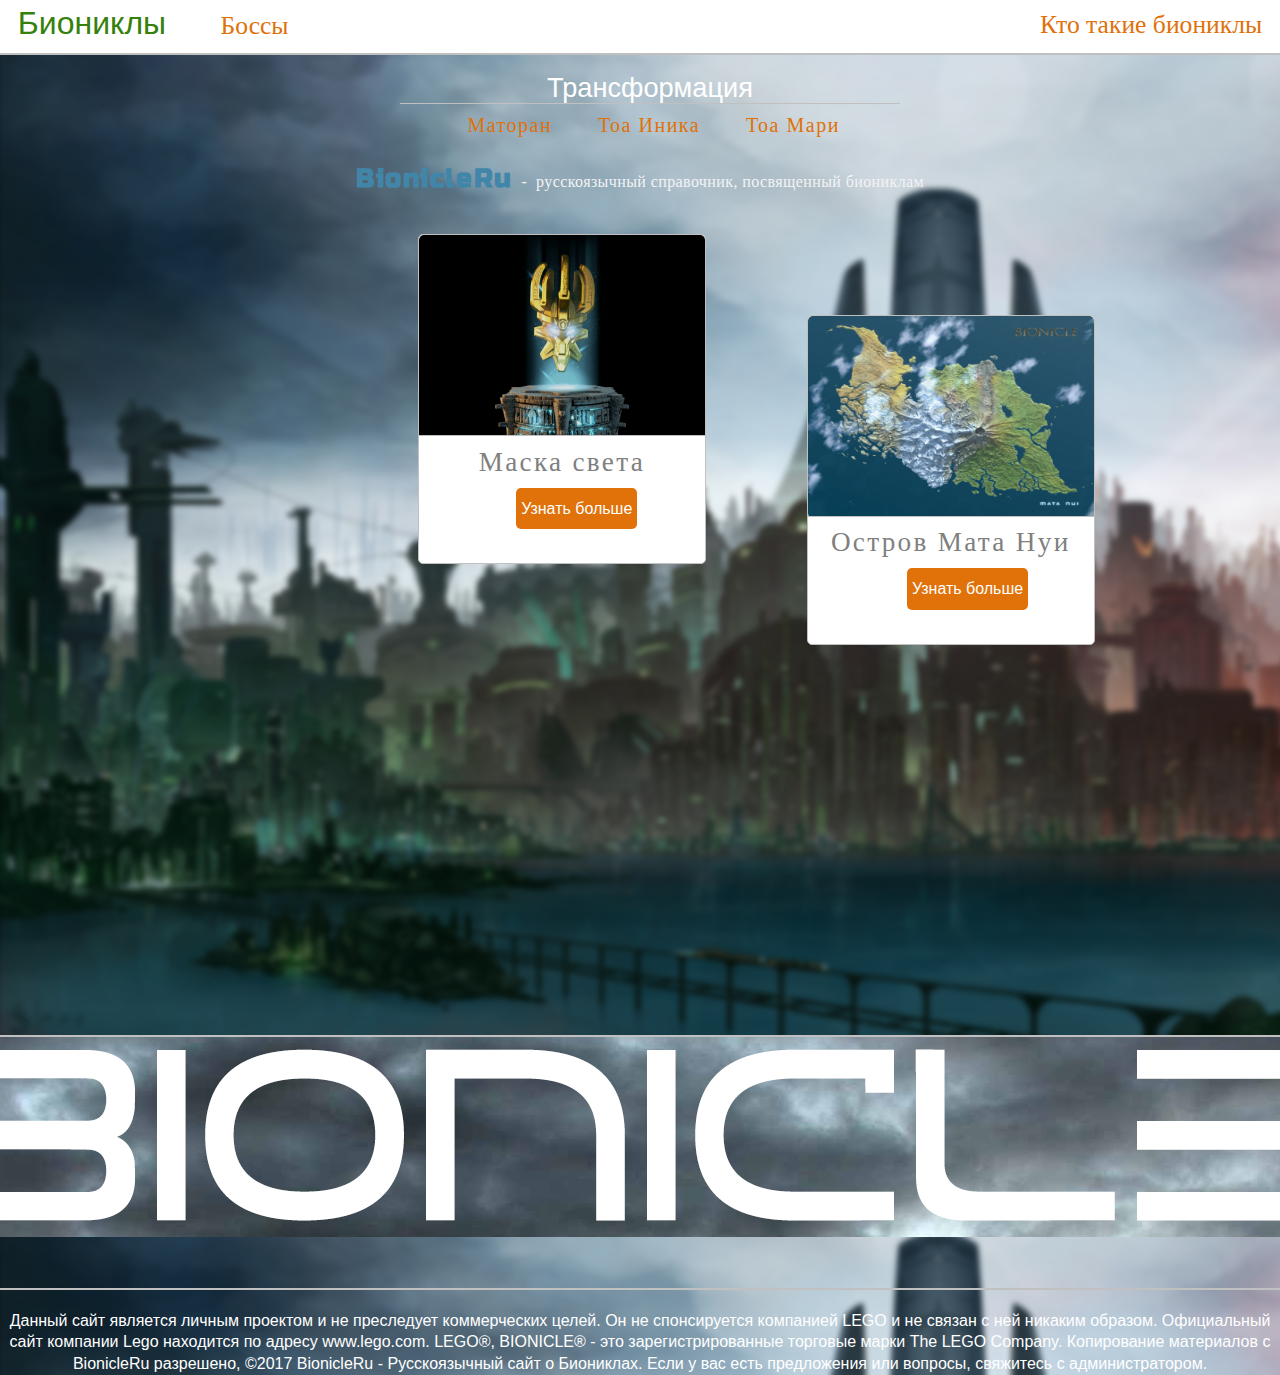
<file: index.html>
<!DOCTYPE html>
<html>

<head>

	<meta http-equiv="Content-Type" content="text/html; charset=UTF-8" />
	<meta name="keywords" content="bionicle, bionicle heroes, lego" />
	<meta name="description" content="Информация о биониклах, справочник о биониклах" />
	<link href="css/style.css" rel="stylesheet" type="text/css" />
	<link href="images/control256.ico" rel="shortcut icon" type="image/x-icon" />
<style>
@import url('https://fonts.googleapis.com/css?family=Russo+One');
</style>
	<title>BionicleRu</title>

</head>

<body>

		<header>
			<!-- Кнопки Биониклы и Боссы -->
			<a href="index.html" title="На главную" id="logo">Биониклы</a>
			<a href="Boss.html" title="Все о Боссах" class="Boss">Боссы</a>
			<a href="about.html" title="Что здесь происходит?" class="about">Кто такие биониклы</a>
		</header>
		   <!-- Невидимый блок для отступа выше меню -->
		<div class="clear">
			<br/>
		</div>
		
		<!-- Начало меню -->
		<center>
			<div id="menu">Трансформация
				<hr/>
			</div>
			
			<div id="menuHrefs">
				<a href="Matoran.html">Маторан</a>
				<a href="Inika.html">Тоа Иника</a>
				<a href="Mari.html">Тоа Мари </a>
			</div>
		</center>
		<!-- Конец меню -->
		
		<p id="description"><b id="BionicleRu">BionicleRu</b> &nbsp;-&nbsp; русскоязычный справочник, посвященный биониклам</p>
		<div class="clear">
			<br/>
		</div>
		<!-- Начало статей -->
		<div id="wrapper">
			<div id="articles">
			
				<div class="clear"></div>
				
				<div id="article-1">
					<img src="images/mask-of-creation.png">
					<h2>Маска света</h2>
					<a href="/hrefs-1">
					<div>Узнать больше</div>
			      </a> 	
				</div>
					<div id="article-2">
					<img src="images/world-of-boinicle.jpg">
					<h2>Остров Мата Нуи</h2>
					<a href="/hrefs-1">
					<div>Узнать больше</div>
			      </a> 	
				</div>
				
			</div>
			
		</div>
     
      <!-- Что-то важное -->  
		<div class="clear">
		<!-- Конец чего-то важного -->
		<!-- Начало фото-панорамы с текстом внутри -->
		
			<div id="main_soc_block">
			</div>
		</div>
      <!-- Конец фото-панорамы с текстом внутри --> 
      <!-- Начало футера -->


		<div id="rights">
		
		Данный сайт является личным проектом и не преследует коммерческих целей. Он не спонсируется компанией LEGO и не связан с ней никаким образом. Официальный сайт компании Lego находится по адресу www.lego.com. LEGO®, BIONICLE® - это зарегистрированные торговые марки The LEGO Company. Копирование материалов с BionicleRu разрешено, ©2017 BionicleRu - Русскоязычный сайт о Биониклах. Если у вас есть предложения или вопросы, свяжитесь с администратором.
		
		</div>
	
   
	   <!-- Конец футера -->
</body>

</html>
</file>
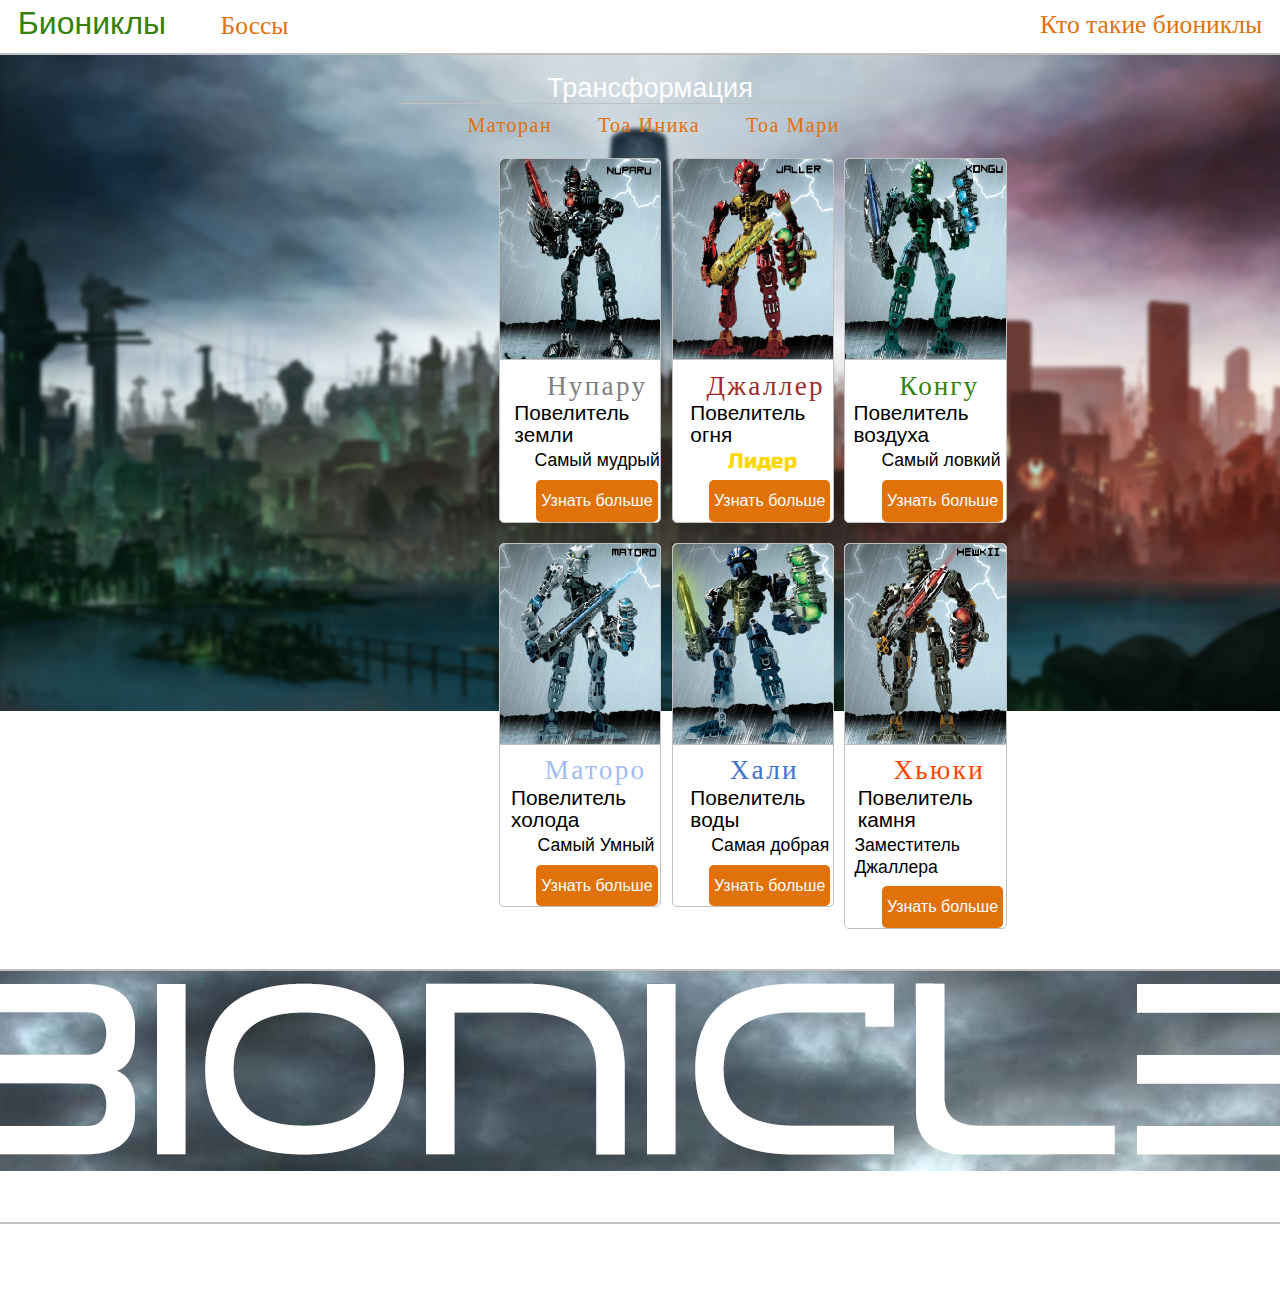
<file: Inika.html>
<!DOCTYPE html>
<html>

<head>
	<!-- Начало мета данных -->
	<meta http-equiv="Content-Type" content="text/html; charset=UTF-8" />
	<meta name="keywords" content="test, site, website" />
	<meta name="description" content="Информация о биониклах" />
	<link href="css/style-2.css" rel="stylesheet" type="text/css" />
	<link href="images/control256.ico" rel="shortcut icon" type="image/x-icon" />
	<link href="https://fonts.googleapis.com/css?family=Russo+One" rel="stylesheet">
	<link href="https://fonts.googleapis.com/css?family=Scada" rel="stylesheet">
	
	<style>
		@import url('https://fonts.googleapis.com/css?family=Cuprum');
	</style>
	
	<style>
		@import url('https://fonts.googleapis.com/css?family=Russo+One');
	</style>

	<title>BionicleRu</title>

</head>
<style>
	body {
		background: url(images/background-city-flhd-1.png) no-repeat;
		-moz-background-size: 100%;
		-webkit-background-size: 100%;
		-o-background-size: 100%;
		background-size: 100%;
	}
	
	
</style>

<body style="background-attachment:fixed" topmargin="0">
	<div id="page-wrap">
		<header>
			<!-- Кнопки Биониклы и Боссы -->
			<a href="index.html" title="На главную" id="logo">Биониклы</a>
			<a href="Boss.html" title="Все о Боссах" class="Boss">Боссы</a>
			<a href="about.html" title="Что здесь происходит?" class="about">Кто такие биониклы</a>
		</header>
		<div class="clear">
			<br/>
		</div>
		<!-- Начало меню -->
		<center>
			<div id="menu">Трансформация
				<hr/>
			</div>
			<div id="menuHrefs">
				<a href="Matoran.html">Маторан</a>
				<a href="Inika.html">Тоа Иника</a>
				<a href="Mari.html">Тоа Мари </a>
			</div>
		</center>
		<!-- Конец меню -->
			<!-- Начало статей и анонсов -->
		<div id="wrapper">
			<div id="articles">

			

				<div id="Nuparu">
					<img src="images/Nuparu.jpg" alt="Изображение" title="Изображение" />
					<h2>Нупару</h2>
					<h1>Повелитель земли</h1>
					<p>Самый мудрый</p>
<!-- Ссылка на продолжение статьи --><a href="/article" title="О бионикле">Узнать больше</a>
				</div>

				<div id="Jaller">
					<img src="images/Jaller.jpg" alt="Изображение" title="Изображение" />
					<h2>Джаллер</h2>
					<h1>Повелитель огня</h1>
					<p>Лидер</p>
					<a href="/article" title="О бионикле">Узнать больше</a>
				</div>

				<div id="Kongu">
					<img src="images/Kongu.jpg" alt="Изображение" title="Изображение" />
					<h2>Конгу</h2>
					<h1>Повелитель воздуха</h1>
					<p>Самый ловкий</p>
					<a href="/article" title="О бионикле">Узнать больше</a>
				</div>



			</div>
		</div>

		<div id="wrapper">
			<div id="articles">

				<div id="Matoro">
					<img src="images/Matoro.jpg" alt="Изображение" title="Изображение" />
					<h2>Маторо</h2>
					<h1>Повелитель холода</h1>
					<p>Самый Умный</p>
					<a href="/article" title="О бионикле">Узнать больше</a>
				</div>

				<div id="Hahli">
					<img src="images/Hahli.jpg" alt="Изображение" title="Изображение" />
					<h2>Хали</h2>
					<h1>Повелитель воды</h1>
					<p>Самая добрая</p>
					<a href="/article" title="О бионикле">Узнать больше</a>
				</div>

				<dev id="Hewkki">
					<img src="images/Hewkii.jpg" alt="Изображение" title="Изображение" />
					<h2>Хьюки</h2>
					<h1>Повелитель камня</h1>
					<p>Заместитель Джаллера</p>
					<a href="/article" title="О бионикле">Узнать больше</a>
				</div>



			</div>
		</div>
		<div class="clear">
			<div id="main_soc_block">
			</div>
		</div>
      <!-- Конец фото-панорамы с текстом внутри --> 
      <!-- Начало футера -->


		<div id="rights">
		
		Данный сайт является личным проектом и не преследует коммерческих целей. Он не спонсируется компанией LEGO и не связан с ней никаким образом. Официальный сайт компании Lego находится по адресу www.lego.com. LEGO®, BIONICLE® - это зарегистрированные торговые марки The LEGO Company. Копирование материалов с BionicleRu разрешено, ©2017 BionicleRu - Русскоязычный сайт о Биониклах. Если у вас есть предложения или вопросы, свяжитесь с администратором.
		
		</div>
	
   
	   <!-- Конец футера -->
</body>

</html>
</file>
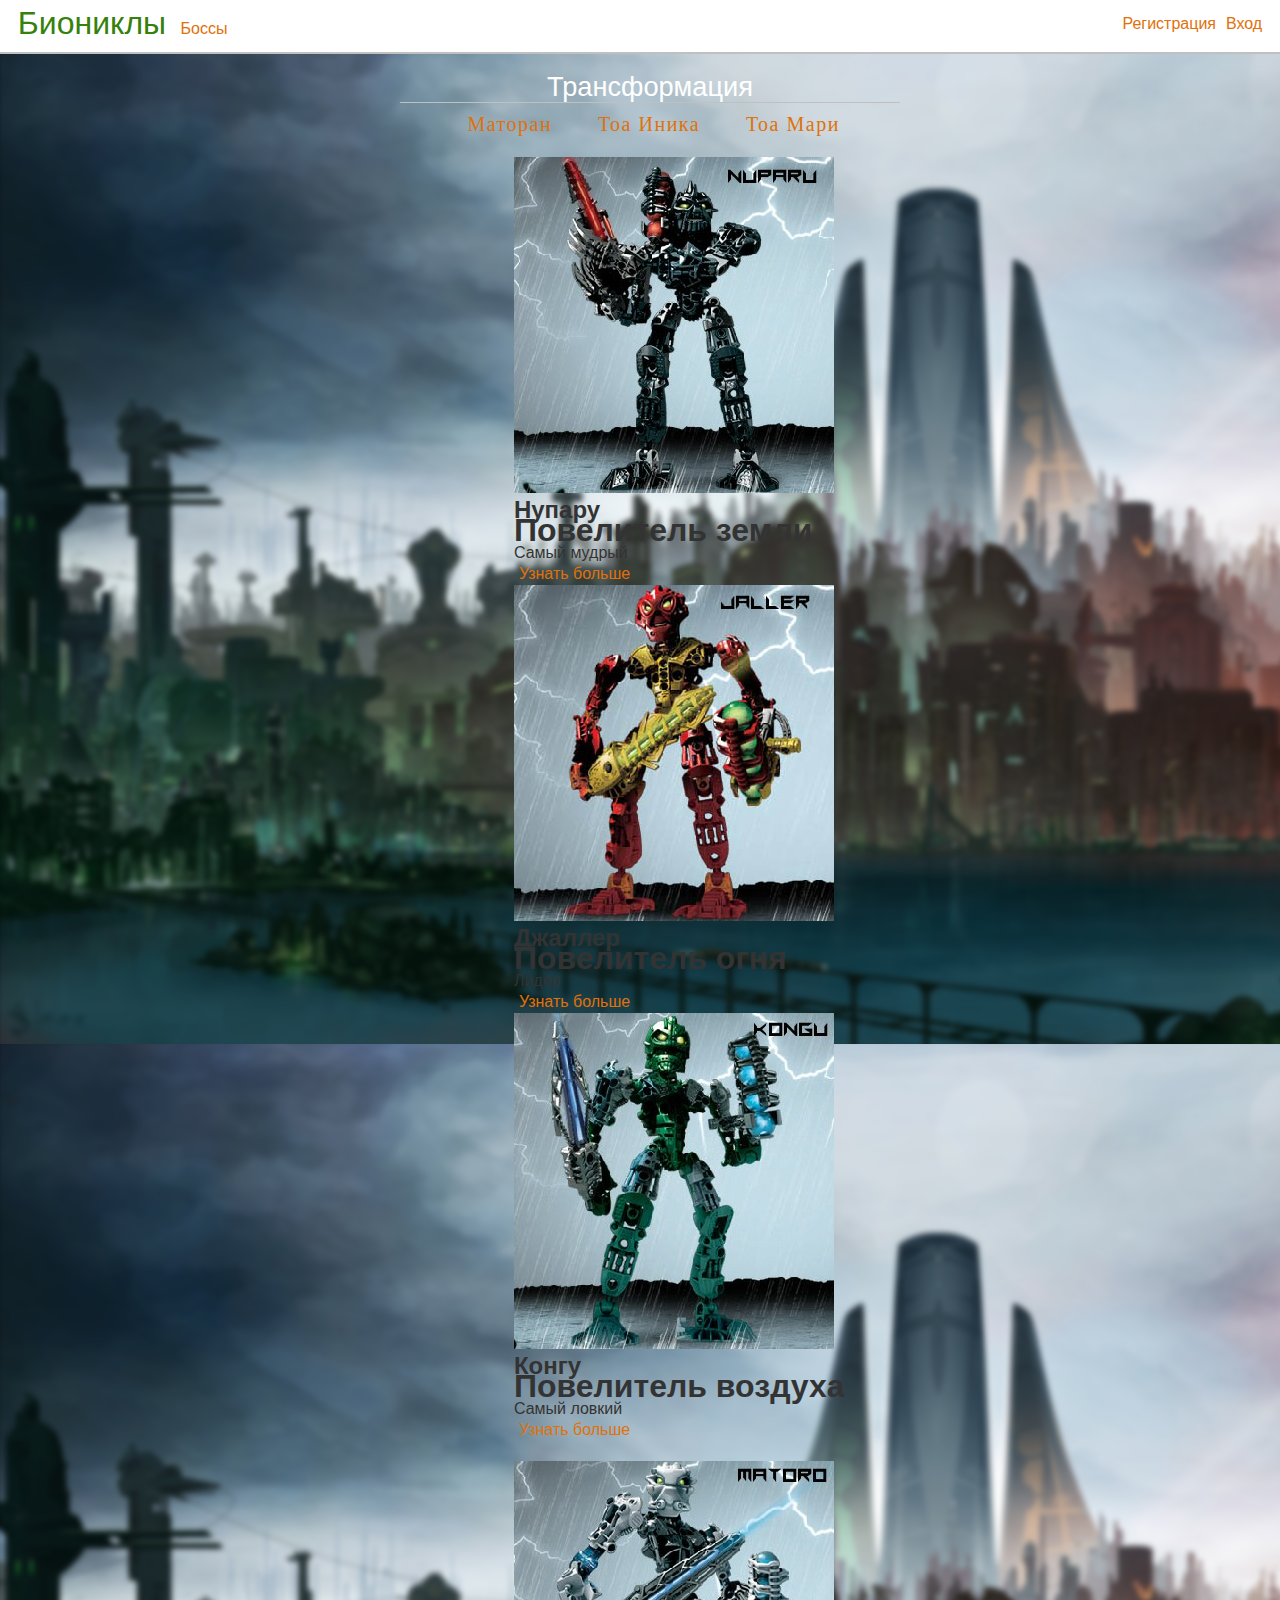
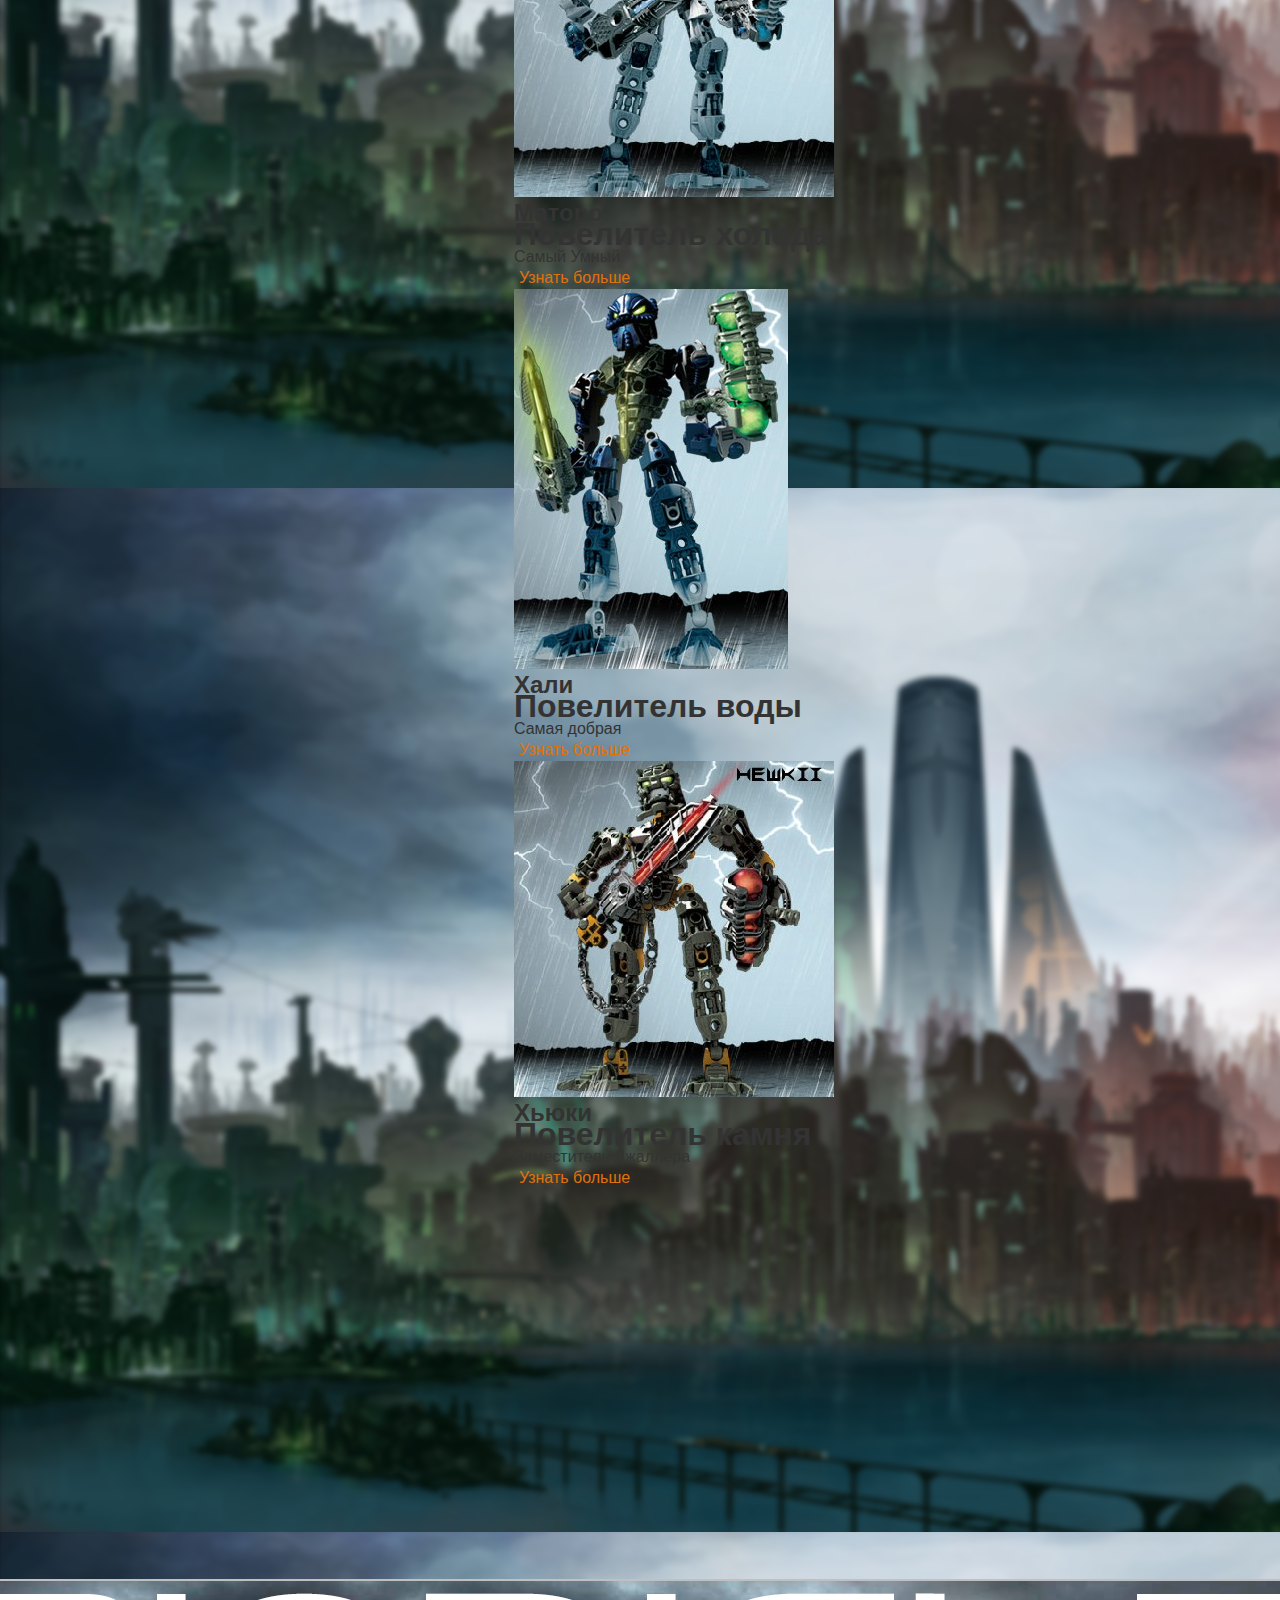
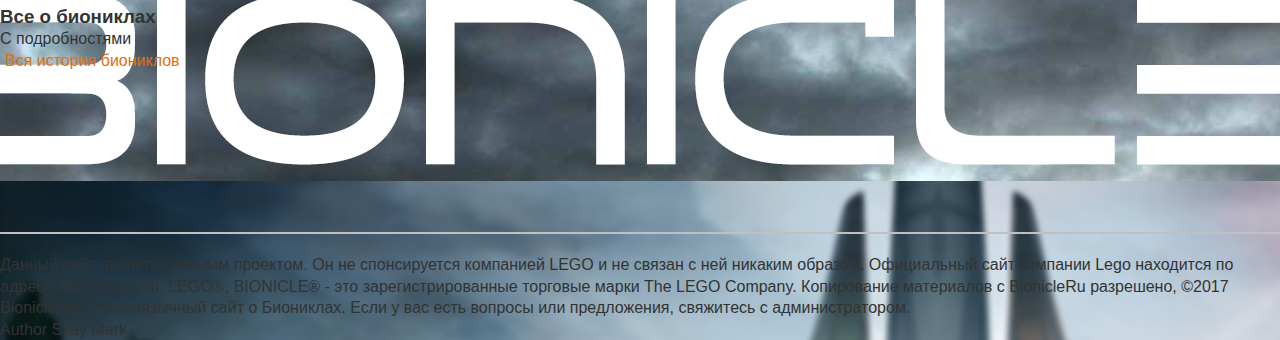
<file: Matoran.html>
<!DOCTYPE html>
<html>

<head>
	<!-- Начало мета данных -->
	<meta http-equiv="Content-Type" content="text/html; charset=UTF-8" />
	<meta name="keywords" content="test, site, website" />
	<meta name="description" content="Информация о биониклах" />
	<link href="css/style.css" rel="stylesheet" type="text/css" />
	<link href="images/control256.ico" rel="shortcut icon" type="image/x-icon" />

	<title>BionicleRu</title>

</head>

<body>
	<div id="page-wrap">
		<header>
			<a href="index.html" title="На главную" id="logo">Биониклы</a>
			<a href="Boss.html" title="Все о Боссах" id="Boss">Боссы</a>
			<span class="right"><span class="contact"><a href="reg.html" title="Регистрирование">Регистрация</a></span><span class="contact"><a href="auth.html" title="Войти">Вход</a></span></span>

		</header>
		<div class="clear">
			<br/>
		</div>
		<!-- Начало меню -->
		<center>
			<div id="menu">Трансформация
				<hr/>
			</div>
			<div id="menuHrefs">
				<a href="Matoran.html">Маторан</a>
				<a href="Inika.html">Тоа Иника</a>
				<a href="Mari.html">Тоа Мари </a>
			</div>
		</center>
		<!-- Конец меню -->
			<!-- Начало статей и анонсов -->
		<div id="wrapper">
			<div id="articles">

			

				<div id="Nuparu">
					<img src="images/Nuparu.jpg" alt="Изображение" title="Изображение" />
					<h2>Нупару</h2>
					<h1>Повелитель земли</h1>
					<p>Самый мудрый</p>
<!-- Ссылка на продолжение статьи --><a href="/article" title="О бионикле">Узнать больше</a>
				</div>

				<div id="Jaller">
					<img src="images/Jaller.jpg" alt="Изображение" title="Изображение" />
					<h2>Джаллер</h2>
					<h1>Повелитель огня</h1>
					<p>Лидер</p>
					<a href="/article" title="О бионикле">Узнать больше</a>
				</div>

				<div id="Kongu">
					<img src="images/Kongu.jpg" alt="Изображение" title="Изображение" />
					<h2>Конгу</h2>
					<h1>Повелитель воздуха</h1>
					<p>Самый ловкий</p>
					<a href="/article" title="О бионикле">Узнать больше</a>
				</div>



			</div>
		</div>

		<div id="wrapper">
			<div id="articles">

				<div id="Matoro">
					<img src="images/Matoro.jpg" alt="Изображение" title="Изображение" />
					<h2>Маторо</h2>
					<h1>Повелитель холода</h1>
					<p>Самый Умный</p>
					<a href="/article" title="О бионикле">Узнать больше</a>
				</div>

				<div id="Hahli">
					<img src="images/Hahli.jpg" alt="Изображение" title="Изображение" />
					<h2>Хали</h2>
					<h1>Повелитель воды</h1>
					<p>Самая добрая</p>
					<a href="/article" title="О бионикле">Узнать больше</a>
				</div>

				<dev id="Hewkki">
					<img src="images/Hewkii.jpg" alt="Изображение" title="Изображение" />
					<h2>Хьюки</h2>
					<h1>Повелитель камня</h1>
					<p>Заместитель Джаллера</p>
					<a href="/article" title="О бионикле">Узнать больше</a>
				</div>



			</div>
		</div>
		<div class="clear">
			<div id="main_soc_block">
				<div id="main_soc_block_in">
					<h3>Все о биониклах</h3>
					<p>C подробностями</p>
					<a href="allstory.html">Вся история биониклов</a>
				</div>
			</div>
		</div>
	</div>
	<footer>
		<div id="foter">Данный сайт является личным проектом. Он не спонсируется компанией LEGO и не связан с ней никаким образом. Официальный сайт компании Lego находится по адресу www.lego.com. LEGO®, BIONICLE® - это зарегистрированные торговые марки The LEGO Company. Копирование материалов с BionicleRu разрешено, ©2017 BionicleRu - Русскоязычный сайт о Биониклах. Если у вас есть вопросы или предложения, свяжитесь с администратором.</div>
		<!--<span class="right"><img src="images/VK.ico" alt="Группа ВК" title"Страница ВК"/></span>-->
		<div id="creator">Author Skay Mark</div>
	</footer>
</body>

</html>
</file>
<file: css/style.css>
@charset "utf-8";

/* * - означает, что св-ва применяются ко всему документу*/

* {
	/*Удаление отступа выше хедера*/
	margin: 0;
	padding: 0;
}

html {
	height: 100%
}

body {
	width: 100%;
	height: 100%;
	color: #333;
	background-image: url(../images/background-city-flhd-1.png);
	font-size: 1em;
	font-family: "Segoe UI", sans-serif;
	line-height: 135%
}


/* Блок стилей ссылки*/

a {
	color: #e17109;
	text-decoration: none;
	transition: all.6s ease;
	border-radius: 5px;
	padding: 5px;
}


/*Блок стилей ссылки при наведении курсора*/

a:hover {
	color: #e17109;
	background-color: #54c967;
}


img {
	max-width: 100%;
	height: auto;
	width: auto;
	/* Корректное отображение для explorer*/
}

hr {
	display: block;
	border: 0;
	height: 1px;
	border-top: 1px solid silver;
	padding: 0;
}


/*До этой строки были глобальные стили*/

.left {
	float: left
}

.right {
	float: right
}

.clear {
	clear: both
}


/*Блок стилей выделения курсором*/

::selection {
	background: #e9a571;
}

header {
	width: 98%;
	background-color: #fff;
	padding: 1%;
	float: left;
}

header {
	border-bottom: 2px solid silver;
	padding: 1%''
}

#logo {
	font-size: 2em;
	font-family: fantasy, sans-serif;
	color: #35810c;
}

.Boss {
	margin-left: 40px;
	font-size: 1.6em;
	font-family: fantasy;
}
.Boss:hover {
	background-color:  #f89d57;
}

.about {
	float: right;
	font-size: 1.6em;
	font-family: fantasy;
	margin-top: -4px;
}

.about:hover {
	color: #e17109;
	background-color: #f89d57;
	height: 21px;
}

/*Блок стилей для меню*/

#menu {
	color: #fff;
	font-family: fantasy, sans-serif;
	font-size: 1.7em;
	margin-left: 20px
}


/*Нижняя палка для меню*/

#menu hr {
	width: 500px;
	max-width: 100%;
	margin-top: 5px;
	margin-bottom: 10px;
}


/*Блок стилей для ссылок в разделах*/

#menuHrefs a {
	padding: 7px;
	border-radius: 5px;
	margin-left: 27.3px;
	color: #e17109;
	font-family: fantasy;
	letter-spacing: 1.5px;
	font-size: 20px
		
}


/*Обводка для разделов при наведении курсора*/

#menuHrefs a:hover {
	background-color: #eeedec;
}


/*Конец меню*/
#description {
	text-align: center;
	margin-top: 30px;
	font-family: fantasy;
	color: #f3f3f5;
	letter-spacing: 0.4px
	
}
#BionicleRu {
	font-family: 'Russo One', sans-serif;
	color: #4186a8;
	letter-spacing: 1.58px;
	font-size: 26px;
		
}

/*Начало центра и статей*/

#wrapper {
	float: left;
	width: 50%;
	margin-top: 20px;
	margin-left: 448px;
	align-content: center;
}

#wrapper #articles {
	float: left;
	width: 75%;
	margin-left: 10.3%;
	align-content: center;
}

#wrapper #articles article {
	float: left;
	width: 31.3333%;
	border: 1px solid silver;
	box-sizing: border-box;
	border-radius: 5px;
	background-color: white;
	margin-right: 2%;
	min-height: 400px;
	align-content: center;
}


/*Блок стилей для картинок в центре*/

#wrapper #articles article img {
	width: 100%;
	height: 200px;
	border-radius: 2px 2px 0px 0px;
	border-bottom: 1px solid silver;
	margin-bottom: 10px;
}


/*Блок стилей для заголовков и прочего картинок в центре*/



#wrapper #articles article h2 {
	width: 90%;
	margin-left: 43%;
	font-weight: normal;
	font-size: 1.7em;
	color: black;
}

#wrapper #articles article h1 {
	width: 90%;
	margin-left: 27%;
	font-weight: normal;
	font-size: 1em color: #575b57;
}


/*Блок стилей для описания картинок*/

#wrapper #articles article p {
	width: 80%;
	margin-left: 30%;
	text-indent: 3em/*Перемещение первой строки*/
}


/*Блок стилей для ссылкu "Узнать больше"*/

#wrapper #articles article a {
	padding: 10px 5px;
	background-color: white;
	margin-left: 5%;
	border-radius: 5px;
	/*Закругленные края на фоне у ссылок "Узнать больше"*/
	color: aliceblue;
	float: left;
	margin-top: 231px;
}


/*Эффект при наведении крусора на сслыку "Узнать больше"*/

#wrapper #articles article a:hover {
	background-color: #fff;
}
#article-1{
	float: left;
	width: 60%;
	border: 1px solid silver;
	box-sizing: border-box;
	border-radius: 5px;
	background-color: #fff;
	margin-right: 2%;
	height: 330px;
	margin-left: -20%
}
#article-1 h2{
	width: auto;
	font-size: 1.7em;
	font-weight: normal;
	color: grey;
	font-family: fantasy;
	letter-spacing: 2.3px;
	text-align: center;
}
#article-1 h1{
	width: auto;
	font-size: 1.3em;
	font-weight: normal;
	color: black;
	margin-left: 9%;
	margin-top: 5px;
}
#article-1 p{
	width: auto;
	font-size: 1.1em;
	font-weight: normal;
	color: black;
	margin-left: 21.6%;
	margin-top: 5px;
}
#article-1 img{

	width: 100%;
	height: 200px;
	border-radius: 5px 5px 0px 0px;
	border-bottom: 1px solid silver;
	margin-bottom: 10px;
}
#article-1 a {
	padding: 10px 5px;
	background-color: #e17109;
	margin-left: 34%;
	border-radius: 5px;
	/*Закругленные края на фоне у ссылок "Узнать больше"*/
	color: #fff;
	float: left;
	margin-top: 5%;
}
#article-1 a:hover {
	background-color: #4186a8;
}
#article-2{
	float: left;
	width: 60%;
	border: 1px solid silver;
	box-sizing: border-box;
	border-radius: 5px;
	background-color: #fff;
	margin-right: 2%;
	height: 330px;
	margin-top: -52%;
	margin-left: 61%
}
#article-2 h2{
	width: auto;
	font-size: 1.7em;
	font-weight: normal;
	color: grey;
	font-family: fantasy;
	letter-spacing: 2.3px;
	text-align: center;
}
#article-2 h1{
	width: auto;
	font-size: 1.3em;
	font-weight: normal;
	color: black;
	margin-left: 9%;
	margin-top: 5px;
}
#article-2 p{
	width: auto;
	font-size: 1.1em;
	font-weight: normal;
	color: black;
	margin-left: 21.6%;
	margin-top: 5px;
}
#article-2 img{

	width: 100%;
	height: 200px;
	border-radius: 5px 5px 0px 0px;
	border-bottom: 1px solid silver;
	margin-bottom: 10px;
}
#article-2 a {
	padding: 10px 5px;
	background-color: #e17109;
	margin-left: 34.7%;
	border-radius: 5px;
	/*Закругленные края на фоне у ссылок "Узнать больше"*/
	color: #fff;
	float: left;
	margin-top: 5%;
}
#article-2 a:hover {
	background-color: #4186a8;
}

/*Начало фото-панорамы*/

#main_soc_block {
	width: 100%;
	padding: 2% 0;
	/*Высота ширина*/
	border-bottom: 2px solid silver;
	border-top: 2px solid silver;
	margin: 20px 0;
	float: left;
	/*Картинка к центр.блоку*/
	background: url('../images/additive-3.png') repeat-x center 0;
	/*Повторение только по оси Х*/
	height: 200px;
	margin-top: 390px
}



/*Конец фото-панорамы*/

#rights {
	color: white;
	text-align: center;
	width: 100%;
	height: 70px;
	background-color: transparent;
}
</file>
<file: css/style-2.css>
@charset "utf-8";

/* * - означает, что св-ва применяются ко всему документу*/

* {
	/*Удаление отступа выше хедера*/
	margin: 0;
	padding: 0;
}

html {
	height: 100%
}

body {
	width: 100%;
	height: 100%;
	color: #333;
	background-image: url(../images/background-city-flhd-1.png);
	font-size: 1em;
	font-family: "Segoe UI", sans-serif;
	line-height: 135%
}


/* Блок стилей ссылки*/

a {
	color: #e17109;
	text-decoration: none;
	transition: all.6s ease;
	border-radius: 5px;
	padding: 5px;
}


/*Блок стилей ссылки при наведении курсора*/

a:hover {
	color: #e17109;
	background-color: #54c967;
}


img {
	max-width: 100%;
	height: auto;
	width: auto\9;
	/* Корректное отображение для explorer*/
}

hr {
	display: block;
	border: 0;
	height: 1px;
	border-top: 1px solid silver;
	padding: 0;
}


/*До этой строки были глобальные стили*/

.left {
	float: left
}

.right {
	float: right
}

.clear {
	clear: both
}


/*Блок стилей выделения курсором*/

::selection {
	background:  #e9a571;
}

header,
footer {
	width: 98%;
	background-color: #fff;
	padding: 1%;
	float: left;
}

header {
	border-bottom: 2px solid silver;
	padding: 1%''
}

#menu {}
#logo {
	font-size: 2em;
	font-family: fantasy, sans-serif;
	color: #35810c;
}

.Boss {
	margin-left: 40px;
	font-size: 1.6em;
	font-family: fantasy;
}
.Boss:hover {
	background-color:  #f89d57;
}

.about {
	float: right;
	font-size: 1.6em;
	font-family: fantasy;
	margin-top: -4px;
}

.about:hover {
	color: #e17109;
	background-color: #f89d57;
	height: 21px;
}

/*Блок стилей для меню*/

#menu {
	color: #fff;
	font-family: fantasy, sans-serif;
	font-size: 1.7em;
	margin-left: 20px
}


/*Нижняя палка для меню*/

#menu hr {
	width: 500px;
	max-width: 100%;
	margin-top: 5px;
	margin-bottom: 10px;
}


/*Блок стилей для ссылок в разделах*/

#menuHrefs a {
	padding: 7px;
	border-radius: 5px;
	margin-left: 27.3px;
	color: #e17109;
	font-family: fantasy;
	letter-spacing: 1.5px;
	font-size: 20px
		
}


/*Обводка для разделов при наведении курсора*/

#menuHrefs a:hover {
	background-color: #eeedec;
}


/*Конец меню*/


/*Начало центра и статей*/

/*Начало Центера и анонсов со статьями*/

#wrapper {
	float: left;
	width: 50%;
	margin-top: 20px;
	margin-left: 433px;
}

#wrapper #articles {
	float: left;
	width: 81%;
	margin-left: 10.3%;
}

#wrapper #articles article {
	float: left;
	width: 31.3333%;
	border: 1px solid silver;
	box-sizing: border-box;
	border-radius: 5px;
	background-color: white;
	margin-right: 2%;
	min-height: 400px;
}


/*Блок стилей для картинок в центре*/

#wrapper #articles article img {
	width: 100%;
	height: 200px;
	border-radius: 2px 2px 0px 0px;
	border-bottom: 1px solid silver;
	margin-bottom: 10px;
}


/*Блок стилей для заголовков и прочего картинок в центре*/



#wrapper #articles article h2 {
	width: 90%;
	margin-left: 43%;
	font-weight: normal;
	font-size: 1.7em;
	color: black;
}

#wrapper #articles article h1 {
	width: 90%;
	margin-left: 27%;
	font-weight: normal;
	font-size: 1em color: #575b57;
}


/*Блок стилей для описания картинок*/

#wrapper #articles article p {
	width: 80%;
	margin-left: 30%;
	text-indent: 3em/*Перемещение первой строки*/
}


/*Блок стилей для ссылкu "Узнать больше"*/

#wrapper #articles article a {
	padding: 10px 5px;
	background-color: white;
	margin-left: 5%;
	border-radius: 5px;
	/*Закругленные края на фоне у ссылок "Узнать больше"*/
	color: aliceblue;
	float: left;
	margin-top: 231px;
}


/*Эффект при наведении крусора на сслыку "Узнать больше"*/

#wrapper #articles article a:hover {
	background-color: #fff;
}


/*Центральный блок сайта(Картинка выше футера)*/

#main_soc_block {
	width: 100%;
	padding: 2% 0;
	/*Высота ширина*/
	border-bottom: 2px solid silver;
	border-top: 2px solid silver;
	margin: 20px 0;
	float: left;
	/*Картинка к центр.блоку*/
	background: url('../images/additive-3.png') repeat-x center 0;
	/*Повторение только по оси Х*/
	height: 200px;
	margin-top: 40px
}

#Nuparu{
	float: left;
	width: 31.3333%;
	border: 1px solid silver;
	box-sizing: border-box;
	border-radius: 5px;
	background-color: #fff;
	margin-right: 2%;
	min-height: 350px;
}
#Nuparu h2{
	width: auto;
	font-size: 1.7em;
	font-weight: normal;
	color: grey;
	margin-left: 29.3%;
	font-family: fantasy;
	letter-spacing: 2.3px;
}
#Nuparu h1{
	width: auto;
	font-size: 1.3em;
	font-weight: normal;
	color: black;
	margin-left: 9%;
	margin-top: 5px;
}
#Nuparu p{
	width: auto;
	font-size: 1.1em;
	font-weight: normal;
	color: black;
	margin-left: 21.6%;
	margin-top: 5px;
}
#Nuparu img{

	width: 100%;
	height: 200px;
	border-radius: 5px 5px 0px 0px;
	border-bottom: 1px solid silver;
	margin-bottom: 10px;
}
#Nuparu a {
	padding: 10px 5px;
	background-color: #e17109;
	margin-left: 22.7%;
	border-radius: 5px;
	/*Закругленные края на фоне у ссылок "Узнать больше"*/
	color: #fff;
	float: left;
	margin-top: 5%;
}
#Nuparu a:hover {
	background-color: #4186a8;
}
#Jaller{
	float: left;
	width: 31.3333%;
	border: 1px solid silver;
	box-sizing: border-box;
	border-radius: 5px;
	background-color: white;
	margin-right: 2%;
	min-height: 350px;
}
#Jaller h2{
	width: auto;
	font-size: 1.7em;
	font-weight: normal;
	font-family: fantasy;
	color: #a02b2b;
	margin-left: 21%;
	letter-spacing: 2.3px;
}
#Jaller h1{
	width: auto;
	font-size: 1.3em;
	font-weight: normal;
	color: black;
	margin-left: 11%;
	margin-top: 5px;
}
#Jaller p{
	width: auto;
	font-size: 1.3em;
	font-weight: normal;
	font-family: 'Russo One', sans-serif;
	color: gold;
	margin-top: 6px;
	margin-left: 34.5%;
}
#Jaller img{

	width: 100%;
	height: 200px;
	border-radius: 5px 5px 0px 0px;
	border-bottom: 1px solid silver;
	margin-bottom: 10px;
}
#Jaller a {
	padding: 10px 5px;
	background-color: #e17109;
	margin-left: 22.7%;
	border-radius: 5px;
	/*Закругленные края на фоне у ссылок "Узнать больше"*/
	color: #fff;
	float: left;
	margin-top: 4.5%;
}
#Jaller a:hover {
	background-color:  #4186a8;
}
#Kongu{
	float: left;
	width: 31.3333%;
	border: 1px solid silver;
	box-sizing: border-box;
	border-radius: 5px;
	background-color: white;
	margin-right: 2%;
	min-height: 350px;
}
#Kongu h2{
	width: auto;
	font-size: 1.7em;
	font-weight: normal;
	font-family: fantasy;
	color: #35810c;
	margin-left: 33.6%;
	letter-spacing: 2px;
}
#Kongu h1{
	width: auto;
	font-size: 1.3em;
	font-weight: normal;
	color: black;
	margin-left: 5%;
	margin-top: 5px;
}
#Kongu p{
	width: auto;
	font-size: 1.1em;
	font-weight: normal;
	color: black;
	margin-left: 22.4%;
	margin-top: 5px;
}
#Kongu img{

	width: 100%;
	height: 200px;
	border-radius: 5px 5px 0px 0px;
	border-bottom: 1px solid silver;
	margin-bottom: 10px;
}
#Kongu a {
	padding: 10px 5px;
	background-color: #e17109;
	margin-left: 22.7%;
	border-radius: 5px;
	/*Закругленные края на фоне у ссылок "Узнать больше"*/
	color: #fff;
	float: left;
	margin-top: 5%;
}
#Kongu a:hover {
	background-color: #4186a8;
}
#Matoro{
	float: left;
	width: 31.3333%;
	border: 1px solid silver;
	box-sizing: border-box;
	border-radius: 5px;
	background-color: white;
	margin-right: 2%;
	min-height: 350px;
}
#Matoro h2{
	width: auto;
	font-size: 1.7em;
	font-weight: normal;
	font-family: fantasy;
	color: #a2bcf5;
	margin-left: 28%;
	letter-spacing: 2.3px;
	
}
#Matoro h1{
	width: auto;
	font-size: 1.3em;
	font-weight: normal;
	color: black;
	margin-left: 6.9%;
	margin-top: 5px;
}
#Matoro p{
	width: auto;
	font-size: 1.1em;
	font-weight: normal;
	color: black;
	margin-left: 23.5%;
	margin-top: 5px;
}
#Matoro img{

	width: 100%;
	height: 200px;
	border-radius: 5px 5px 0px 0px;
	border-bottom: 1px solid silver;
	margin-bottom: 10px;
}
#Matoro a {
	padding: 10px 5px;
	background-color: #e17109;
	margin-left: 22.7%;
	border-radius: 5px;
	/*Закругленные края на фоне у ссылок "Узнать больше"*/
	color: #fff;
	float: left;
	margin-top: 5%;
}
#Matoro a:hover {
	background-color:  #4186a8;
}
#Hahli{
	float: left;
	width: 31.3333%;
	border: 1px solid silver;
	box-sizing: border-box;
	border-radius: 5px;
	background-color: white;
	margin-right: 2%;
	min-height: 350px;
}
#Hahli h2{
	width: auto;
	font-size: 1.7em;
	font-weight: normal;
	font-family: fantasy;
	letter-spacing: 2.3px;
	color: #4071cd;
	margin-left: 35.5%;
}
#Hahli h1{
	width: auto;
	font-size: 1.3em;
	font-weight: normal;
	color: black;
	margin-left: 11%;
	margin-top: 5px;
}
#Hahli p{
	width: auto;
	font-size: 1.1em;
	font-weight: normal;
	color: black;
	margin-left: 24%;
	margin-top: 5px;
}
#Hahli img{

	width: 100%;
	height: 200px;
	border-radius: 5px 5px 0px 0px;
	border-bottom: 1px solid silver;
	margin-bottom: 10px;
}
#Hahli a {
	padding: 10px 5px;
	background-color: #e17109;
	margin-left: 22.7%;
	border-radius: 5px;
	/*Закругленные края на фоне у ссылок "Узнать больше"*/
	color: #fff;
	float: left;
	margin-top: 5%;
}
#Hahli a:hover {
	background-color: #4186a8;
}
#Hewkki{
	float: left;
	width: 31.3333%;
	border: 1px solid silver;
	box-sizing: border-box;
	border-radius: 5px;
	background-color: white;
	margin-right: 2%;
	min-height: 350px;
}
#Hewkki h2{
	width: auto;
	font-size: 1.7em;
	font-weight: normal;
	font-family: fantasy;
	letter-spacing: 2.3px;
	color: orangered;
	margin-left: 29.9%;
}
#Hewkki h1{
	width: auto;
	font-size: 1.3em;
	font-weight: normal;
	color: black;
	margin-left: 7.6%;
	margin-top: 5px;
}
#Hewkki p{
	width: auto;
	font-size: 1.1em;
	font-weight: normal;
	color: black;
	margin-left: 5.6%;
	margin-top: 5px;
}
#Hewkki img{

	width: 100%;
	height: 200px;
	border-radius: 5px 5px 0px 0px;
	border-bottom: 1px solid silver;
	margin-bottom: 10px;
}
#Hewkki a {
	padding: 10px 5px;
	background-color: #e17109;
	margin-left: 22.7%;
	border-radius: 5px;
	/*Закругленные края на фоне у ссылок "Узнать больше"*/
	color: #fff;
	float: left;
	margin-top: 5%;
}
#Hewkki a:hover {
	background-color:  #4186a8;
}
#rights {
	color: white;
	text-align: center;
	width: 100%;
	height: 70px;
	background-color: transparent;
}
</file>
